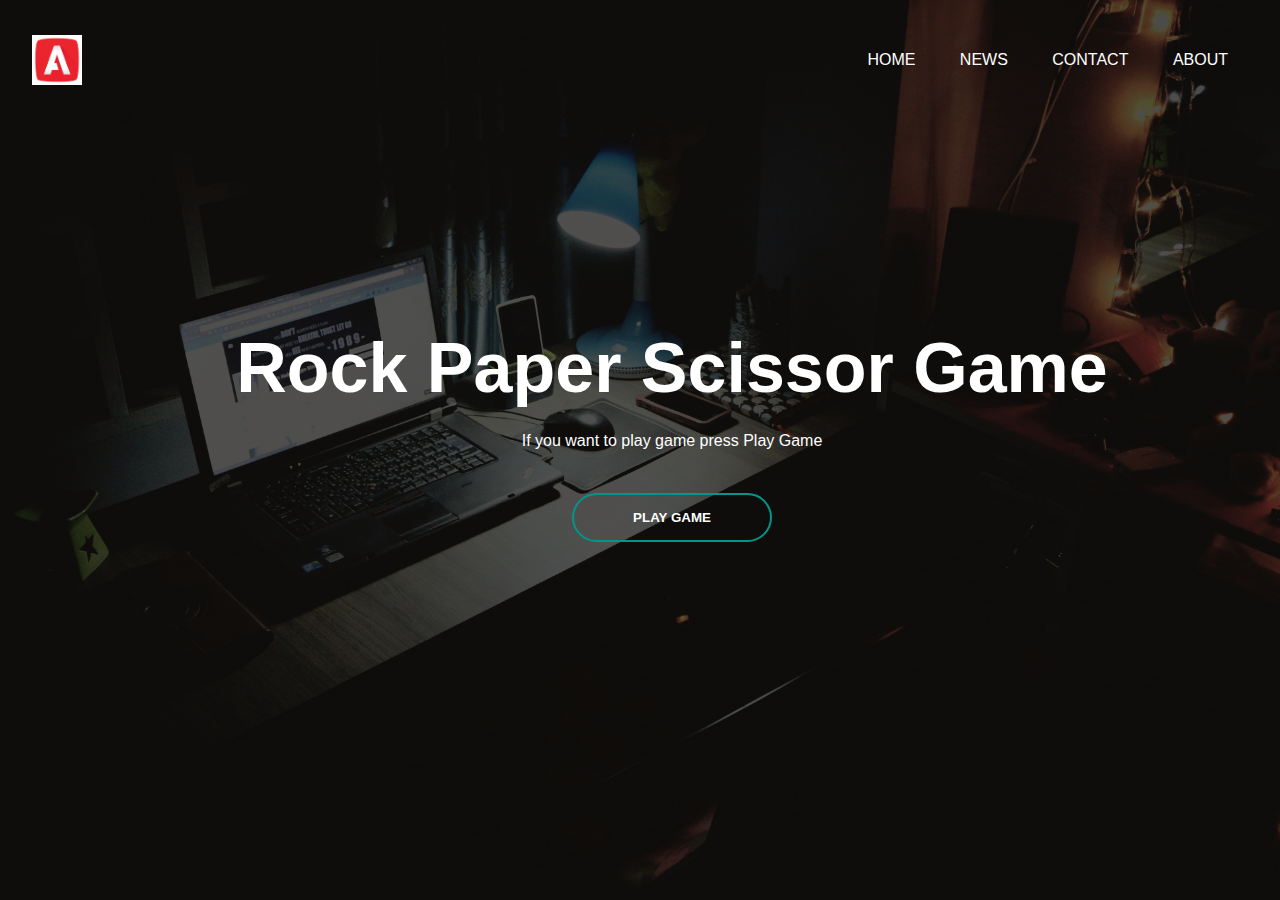
<file: index.html>
<!DOCTYPE html>
<html lang="en">
<head>
    
    <title>Rock Paper Sciossor Game</title>
    <link rel="stylesheet" href="style.css">
</head>
     
<body>
    
    <div class="banner">
        <div class="navbar">
            <img src="LOGO.png" class="LOGO">
            <ul>
                <li><a href="#">Home</a></li>
                <li><a href="#">News</a></li>
                <li><a href="#">Contact</a></li>
                <li><a href="#">About</a></li>
            </ul>
            
            
       
        
        <div class="content">
            <h1>Rock Paper Scissor Game</h1>
            <P> If you want to play game press Play Game <br> 
                
                
            </P>
            <div>
                
                <a href="g5.html">
                    <button type="button"><span></span>PLAY GAME</button>
                </a>


            </div>

        
        </div>

    </div>

    
</body>
</html>
</file>
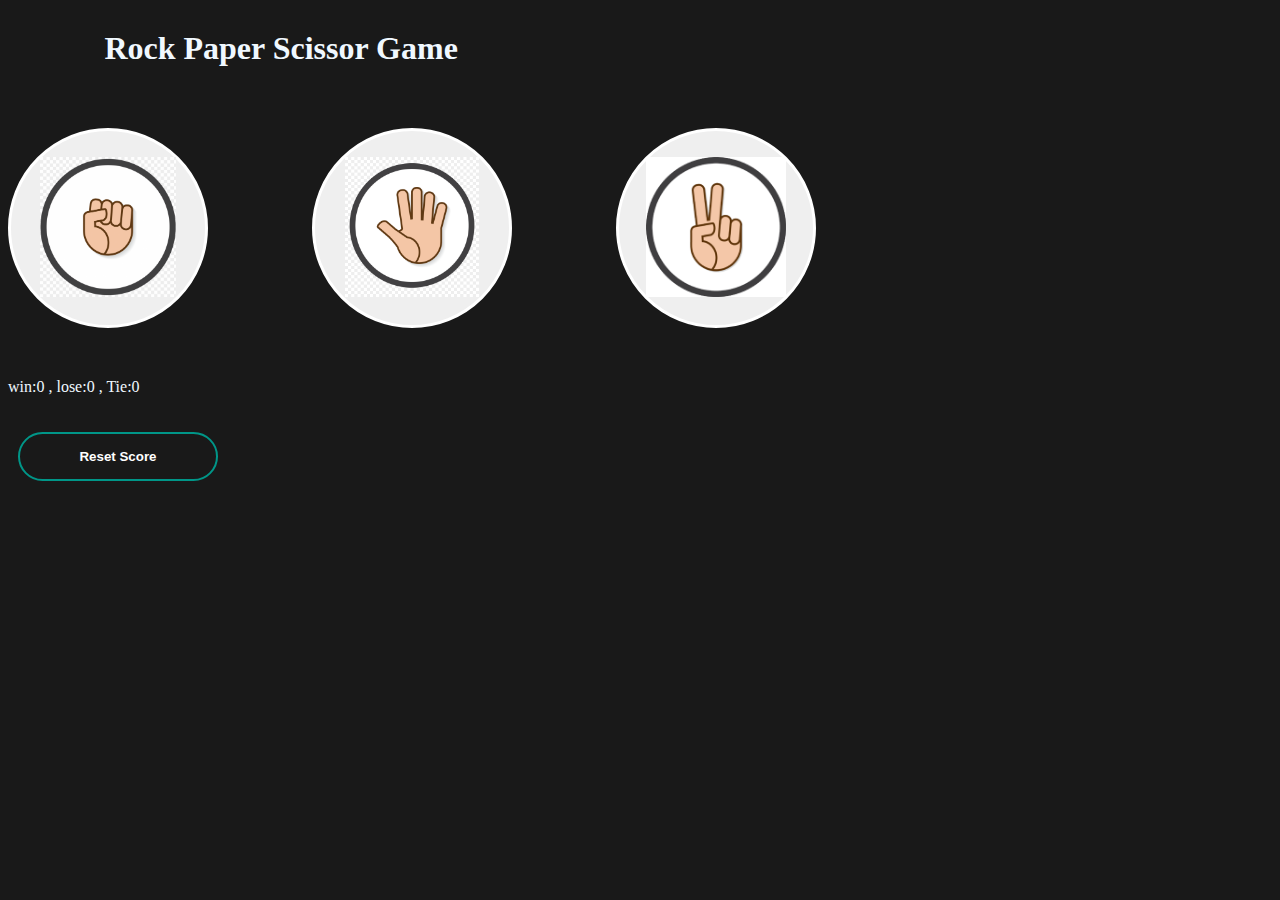
<file: g5.html>
<!DOCTYPE html>
<html lang="en">
<head>
    <meta charset="UTF-8">
    <meta name="viewport" content="width=device-width, initial-scale=1.0">
    <title>Document</title>
    <link rel="stylesheet" href="sty.css">
</head> 
<body>
    <h1 class="hed">Rock Paper Scissor Game</h1><br>
    <button onclick="playgame('rock') 
    "class="item-move"><img src="rock.png" class="move-icon"></button>
    <button onclick="playgame('paper')"class="item-move"><img src="paper.png" class="move-icon"></button>
    <button onclick="playgame('scissor')"class="item-move"><img src="scissor.png" class="move-icon"></button>
    
    <p class="js-result result"></p>
    <p class="js-ok"></p>
    <p class="js-class"></p>
    
    <button onclick="score.win=0;
    score.lose=0;score.tie=0;
    localStorage.removeItem('score') ;reuse();"class="mid"><span></span>Reset Score</button>
    
    <script>
        let score = JSON.parse(localStorage.getItem('score'));
        if(score===null){
            score={
                win:0,
                lose:0,
                tie:0
        };
        } 
        reuse();
        
        

        function playgame(key) {
            const computermove=getmove();
            let result=0;
            if(key==='rock'){
            if (computermove==='rock'){
                result='Tie';
            }
            else if(computermove==='paper'){
                result='lose';
            }
            else if(computermove==='scissor'){
                result='win';
            }
            
            
            }
            else if(key==='scissor'){
                
        
            
            if (computermove==='rock'){
                result='lose';
            }
            else if(computermove==='paper'){
                result='win';
            }
            else if(computermove==='scissor'){
                result='tie';
            }
        }
        
            else if(key==='paper'){
            
            
            if (computermove==='rock'){
                result='win';
            }
            else if(computermove==='paper'){
                result='tie';
            }
            else if(computermove==='scissor'){
                result='lose';
            }
            }
            if(result==='win'){
                score.win += 1;

            }
            else if(result==='lose'){
                score.lose+=1;

            }
            else if(result==='tie'){
                score.tie+=1;

            }
            
           localStorage.setItem('score',JSON.stringify(score));
          reuse();
          document.querySelector('.js-result').
          innerHTML=result;
          document.querySelector('.js-ok').innerHTML=`You chose
          <img src="${key}.png" class="spam">
        
        <img src="${computermove}.png" class="spam"> computer pick`;
       
        
        }
        function reuse(){
         document.querySelector('.js-class')
        .innerHTML=`win:${score.win} , lose:${score.lose} , Tie:${score.tie}`;
        
        }
        

       function getmove(){
            const randomnumber=Math.random();
            let computermove='';
            if(randomnumber>=0 && randomnumber<1/3)
            {
                computermove='rock';}
            else if(randomnumber>=1/3 && randomnumber<2/3)
            {
                computermove='paper';
            }    
            else if(randomnumber>=2/3 && randomnumber<1)
            {
                computermove='scissor';
            }
            console.log(computermove)
        return computermove;
            
       }
     </script>
</body>
</html>
</file>
<file: style.css>
*{
    margin:0;
    padding:0;
    font-family:sans-serif;

}
.banner{
    width:100%;
    height:100vh;
    background-image:linear-gradient(rgba(0,0,0,0.65),rgba(0,0,0,0.65)),url(background.jpg);
    background-size:cover;
    background-position:center;
}
.navbar{
    width: 95%;
    margin: auto;
    padding: 35px 0;
    display: flex;
    align-items: center;
    justify-content: space-between;
}
.LOGO{
    width: 50px;
    cursor: pointer;
}
.navbar ul li{
    list-style: none;
    display: inline-block;
    margin: 0 20px;
    position: relative;
}
.navbar ul li a{
    text-decoration: none;
    color: #fff;
    text-transform: uppercase;
}
.navbar ul li::after{
    content: '';
    height: 3px;
    width: 0%;
    background: #009688;
    position: absolute;
    left: 0;
    bottom: -10px;
    transition: 0.5s;
}
.navbar ul li:hover::after{
    width: 100%;
}    
.content{
    width: 100%;
    position: absolute;
    top: 45%;
    transform: translateY(-50%);
    text-align: center;
    color: #fff;

}
.content h1{
    font-size: 70px;
    margin-top: 80px;

}
.content p{
    margin: 20px auto;
    font-weight: 100;
    line-height: 25px;

}
button{
    width: 200px;
    padding: 15px;
    text-align: center;
    margin: 20px 10px;
    border-radius: 25px;
    font-weight: bold;
    border:2px solid #009688;
    background: transparent;
    color: #fff;
    cursor: pointer;
    position: relative;
    overflow: hidden;
}
span{
    background: #009688;
    height: 100%;
    width: 0;
    border-radius: 25px;
    position: absolute;
    left: 0;
    bottom: 0;
    z-index: -2;
    transition: 0.4s;


}
button:hover span{
    width: 100%;

}
button:hover{
    border: none;
}
#mySidenav a {
    position: absolute; /* Position them relative to the browser window */
    left: -140px; /* Position them outside of the screen */
    transition: 0.5s; /* Add transition on hover */
    padding: 10px; /* 15px padding */
    width: 180px; 
    text-decoration: none; 
    font-size: 20px;
    color: #f1f1f1;
    border-radius: 0 5px 5px 0;
    background-color: #111; 
    
  }
  
  #mySidenav a:hover {
    left: 20px; /* On mouse-over, make the elements appear as they should */
  }
  
  
  #about {
    top: 230px;
    background-color: #f1f1f1
  }
  
  #blog {
    top: 160px;
    background-color: #f1f1f1; 
  }
  
  #projects {
    top: 80px;
    background-color: #f1f1f1; 
  }
  
  #contact {
    top: 20px;
    background-color:#f1f1f1 /* Light Black */
  }
</file>
<file: sty.css>
body{
    background-color: rgb(25,25,25);
    color: aliceblue;
}
.move-icon{
    height: 140px;

}
.item-move{
    
    border:3px solid white;
    width: 200px;
    height: 200px;
    border-radius: 100px;
    margin-right: 100px;
    text-align: center;
    cursor: pointer;
    
}
.result{
    
    font-size: 35px;
    font-weight: bold;
    margin-top:50px;
}
.spam{
    width:100px;
    border:2px solid white;
    height:100px;
    border-radius:50px;
    margin-right:30px
}
.hed{
    margin: auto;
    width: 90%;
    padding: 10px;
    height: 50px;
    margin-bottom: 20px;
    margin-top: 20px;
    margin-right: 20px;
}
.mid{
    
        width: 200px;
        padding: 15px;
        text-align: center;
        margin: 20px 10px;
        border-radius: 25px;
        font-weight: bold;
        border:2px solid #009688;
        background: transparent;
        color: #fff;
        cursor: pointer;
        position: relative;
        overflow: hidden;
}
span{
    
        background: #009688;
        height: 100%;
        width: 0;
        border-radius: 25px;
        position: absolute;
        left: 0;
        bottom: 0;
        z-index: -3;
        transition: 0.2s;
    
}
.mid:hover span{
    width: 100%;

}
</file>
